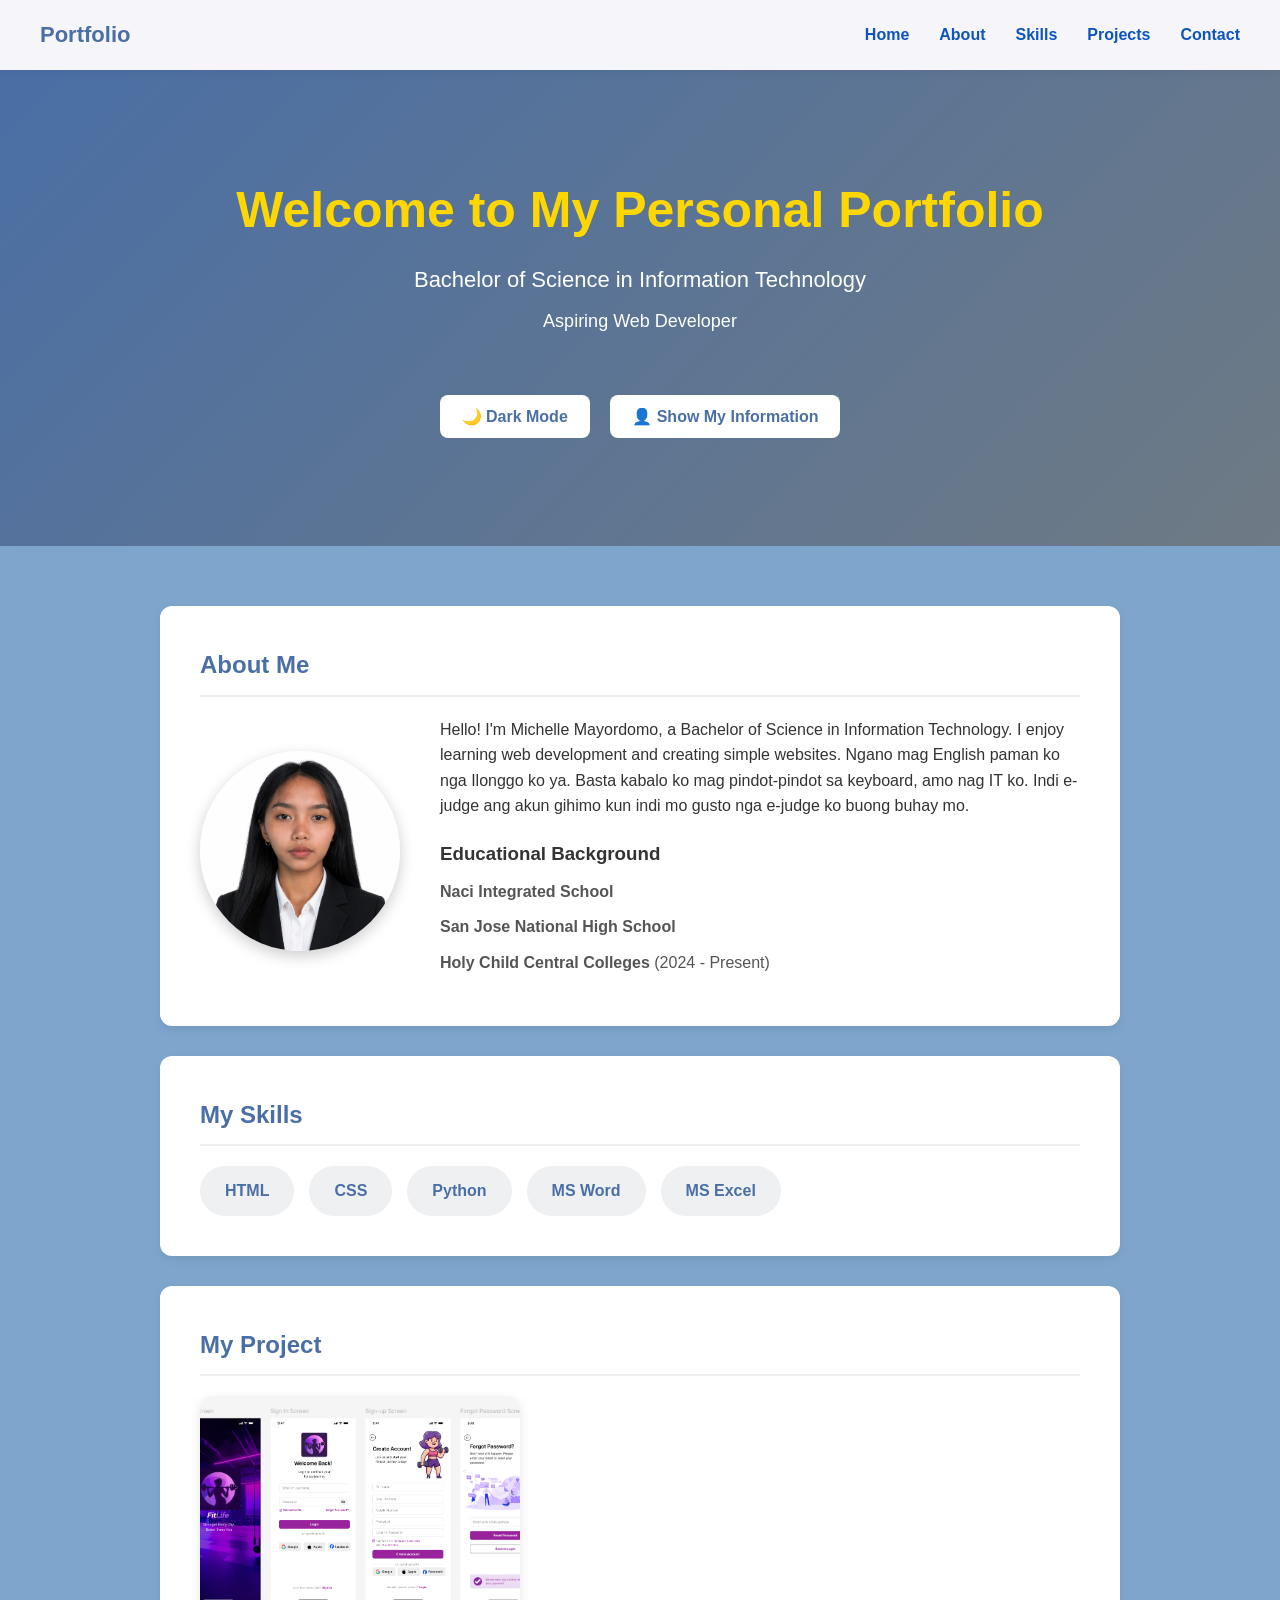
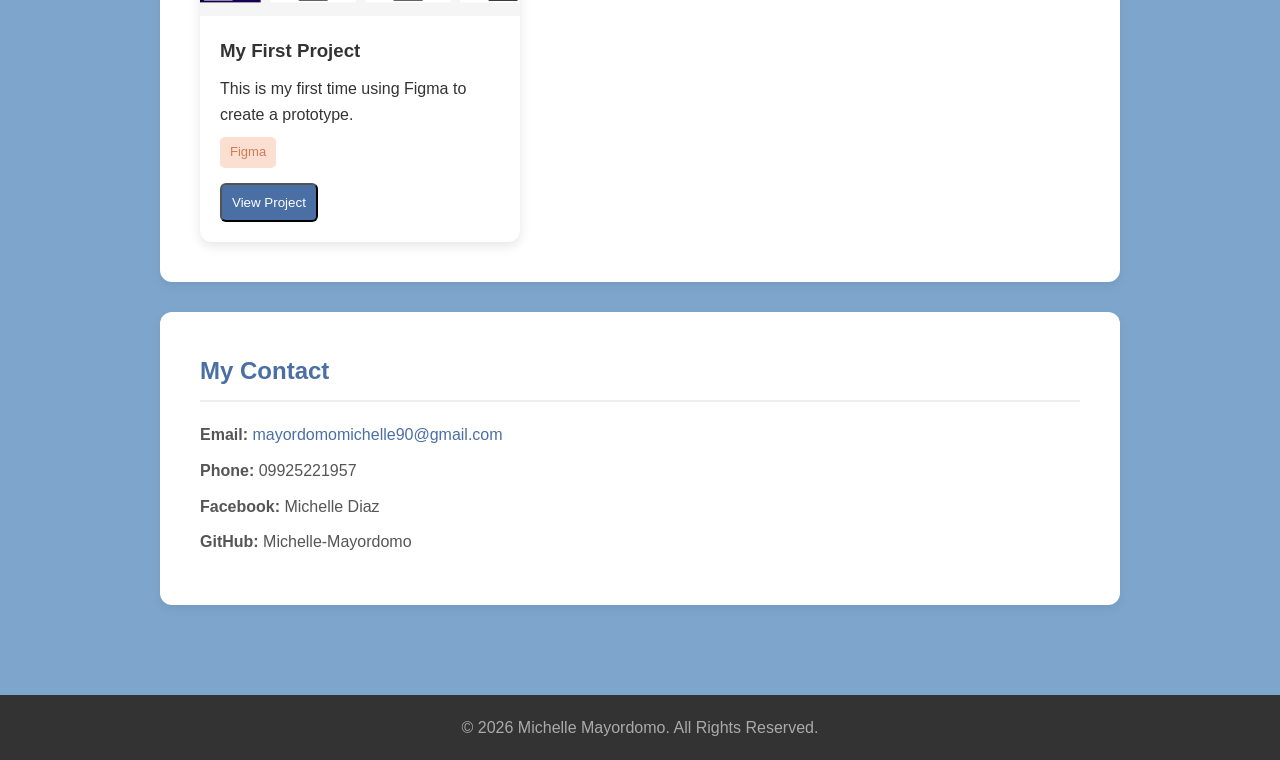
<file: index.html>
<!DOCTYPE html>
<html lang="en">
<head>
    <meta charset="UTF-8">
    <meta name="viewport" content="width=device-width, initial-scale=1.0">
    <title>Michelle Mayordomo | Portfolio</title>
    <link rel="stylesheet" href="style.css">
</head>
<body>

    <!-- Navigation -->
    <nav class="navbar">
        <div class="logo">Portfolio</div>
        <ul class="nav-links">
            <li><a href="#home">Home</a></li>
            <li><a href="#about">About</a></li>
            <li><a href="#skills">Skills</a></li>
            <li><a href="#project">Projects</a></li>
            <li><a href="#contact">Contact</a></li>
        </ul>
    </nav>

    <!-- Header -->
    <header id="home" class="hero-header">
        <div class="header-content">

            <h1 id="mainHeading">Michelle D. Mayordomo</h1>

            <h2>Bachelor of Science in Information Technology</h2>

            <p>Aspiring Web Developer</p>

            <br><br>

            <button id="themeBtn" class="hero-btn" onclick="toggleTheme()">
                🌙 Dark Mode
            </button>

            <button class="hero-btn" onclick="showInfo()">
                👤 Show My Information
            </button>

        </div>
    </header>

    <!-- Portfolio -->
    <main class="container" id="portfolio">

        <!-- About -->
        <section id="about" class="section-card">

            <h2>About Me</h2>

            <div class="about-container">

                <img src="izzmeee.png" alt="Michelle's Photo">

                <div class="about-text">

                    <p>
                        Hello! I'm Michelle Mayordomo, a Bachelor of Science in Information Technology.
                        I enjoy learning web development and creating simple websites.
                        Ngano mag English paman ko nga Ilonggo ko ya.
                        Basta kabalo ko mag pindot-pindot sa keyboard, amo nag IT ko.
                        Indi e-judge ang akun gihimo kun indi mo gusto nga e-judge ko buong buhay mo.
                    </p>

                    <h3>Educational Background</h3>

                    <ul class="edu-list">
                        <li><strong>Naci Integrated School</strong></li>
                        <li><strong>San Jose National High School</strong></li>
                        <li><strong>Holy Child Central Colleges</strong> (2024 - Present)</li>
                    </ul>

                </div>

            </div>

        </section>

        <!-- Skills -->
        <section id="skills" class="section-card">

            <h2>My Skills</h2>

            <div class="skills-container">
                <div class="skills-card">HTML</div>
                <div class="skills-card">CSS</div>
                <div class="skills-card">Python</div>
                <div class="skills-card">MS Word</div>
                <div class="skills-card">MS Excel</div>
            </div>

        </section>

        <!-- Project -->
        <section id="project" class="section-card">

            <h2>My Project</h2>

            <div class="project-grid">

                <div class="card">

                    <div class="card-img-wrapper">
                        <img src="Figma.png" alt="My First Project">
                    </div>

                    <div class="card-content">

                        <h3>My First Project</h3>

                        <p class="project-desc">
                            This is my first time using Figma to create a prototype.
                        </p>

                        <span class="tag">Figma</span>

                        <button class="btn" onclick="viewProject()">
                            View Project
                        </button>

                    </div>

                </div>

            </div>

        </section>

        <!-- Contact -->
        <section id="contact" class="section-card">

            <h2>My Contact</h2>

            <ul class="contact-list">

                <li>
                    <strong>Email:</strong>
                    <a href="mailto:mayordomomichelle90@gmail.com">
                        mayordomomichelle90@gmail.com
                    </a>
                </li>

                <li><strong>Phone:</strong> 09925221957</li>

                <li><strong>Facebook:</strong> Michelle Diaz</li>

                <li><strong>GitHub:</strong> Michelle-Mayordomo</li>

            </ul>

        </section>

    </main>

    <!-- Hidden Project Viewer -->
    <div id="projectView" style="display:none; text-align:center; padding:40px;">

        <h2>My Figma Prototype</h2>

        <img src="Figma.png"
             alt="Figma Prototype"
             style="width:90%; max-width:1000px; border-radius:10px; box-shadow:0 0 10px rgba(0,0,0,.3);">

        <br><br>

        <button class="btn" onclick="backPortfolio()">
            ← Back to Portfolio
        </button>

    </div>

    <!-- Footer -->
    <footer class="footer">
        <p>&copy; 2026 Michelle Mayordomo. All Rights Reserved.</p>
    </footer>

    <!-- JavaScript -->
    <script src="script.js"></script>

</body>
</html>
</file>
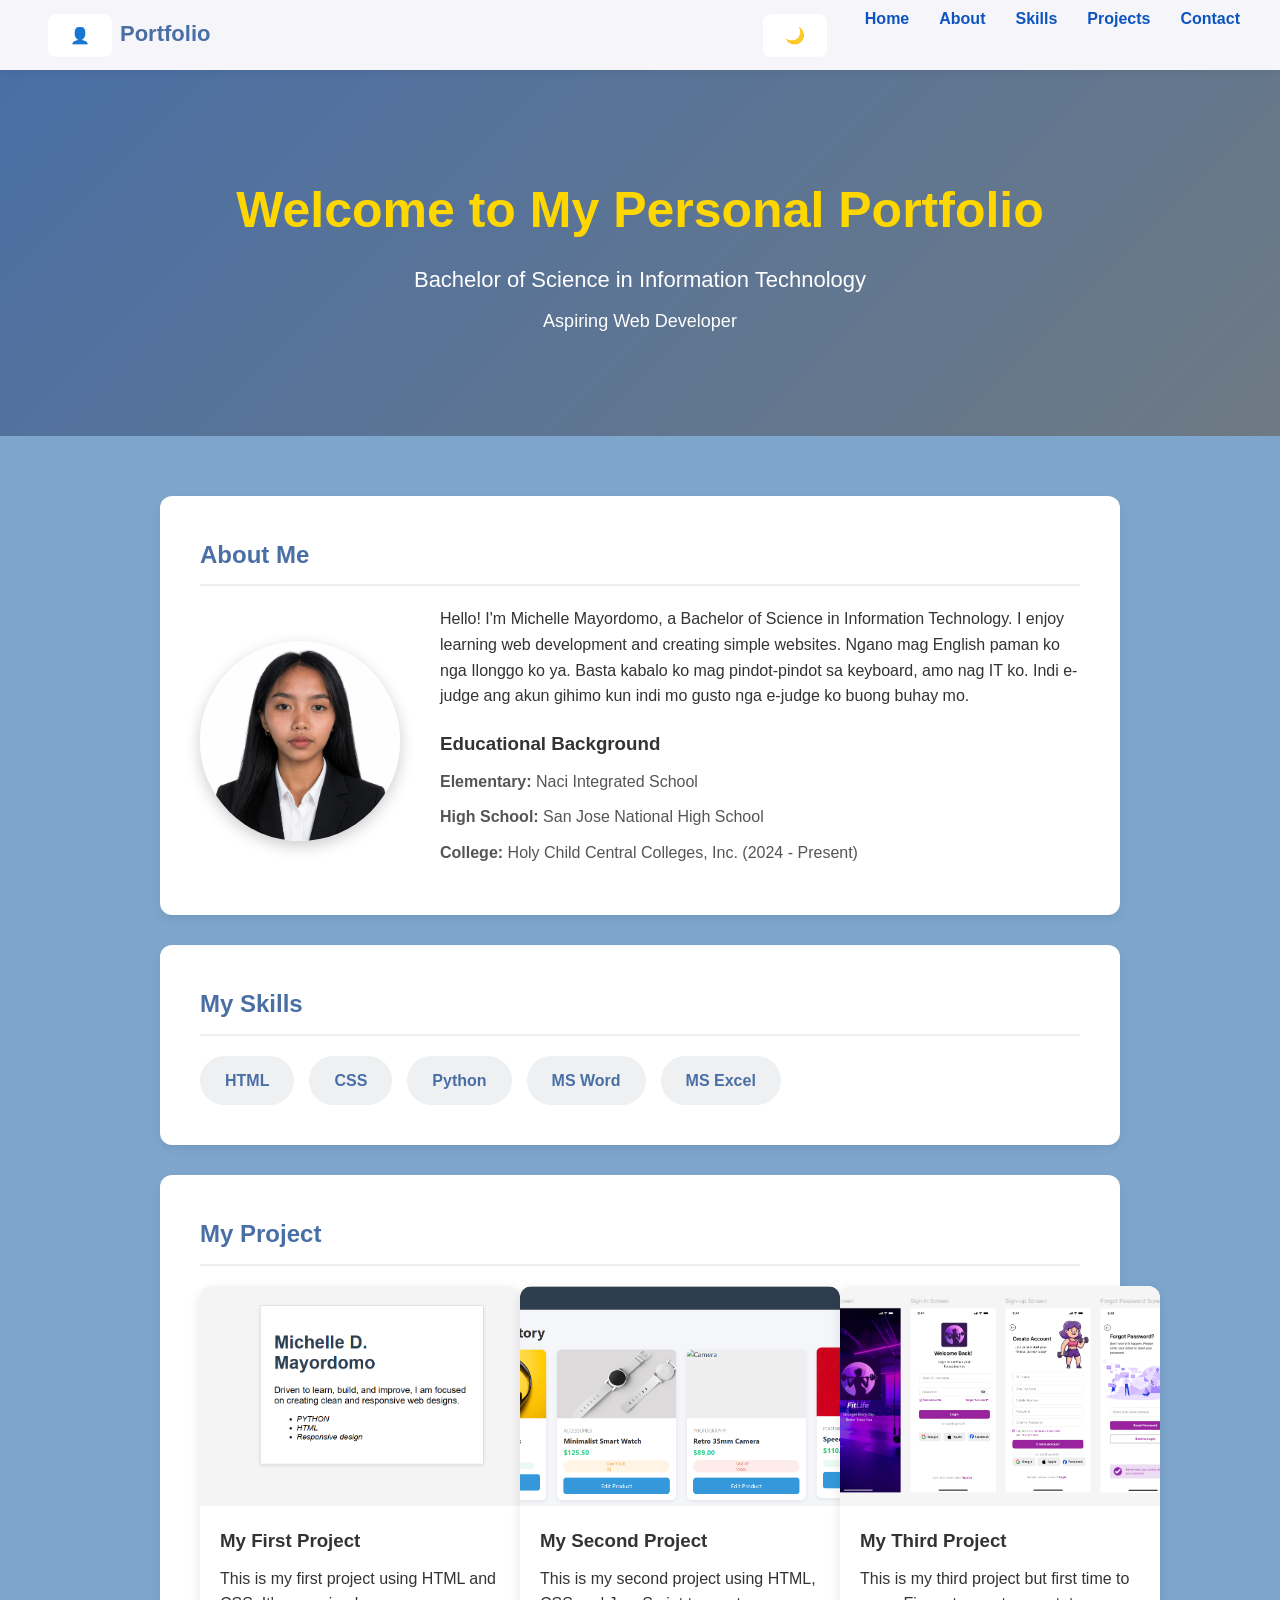
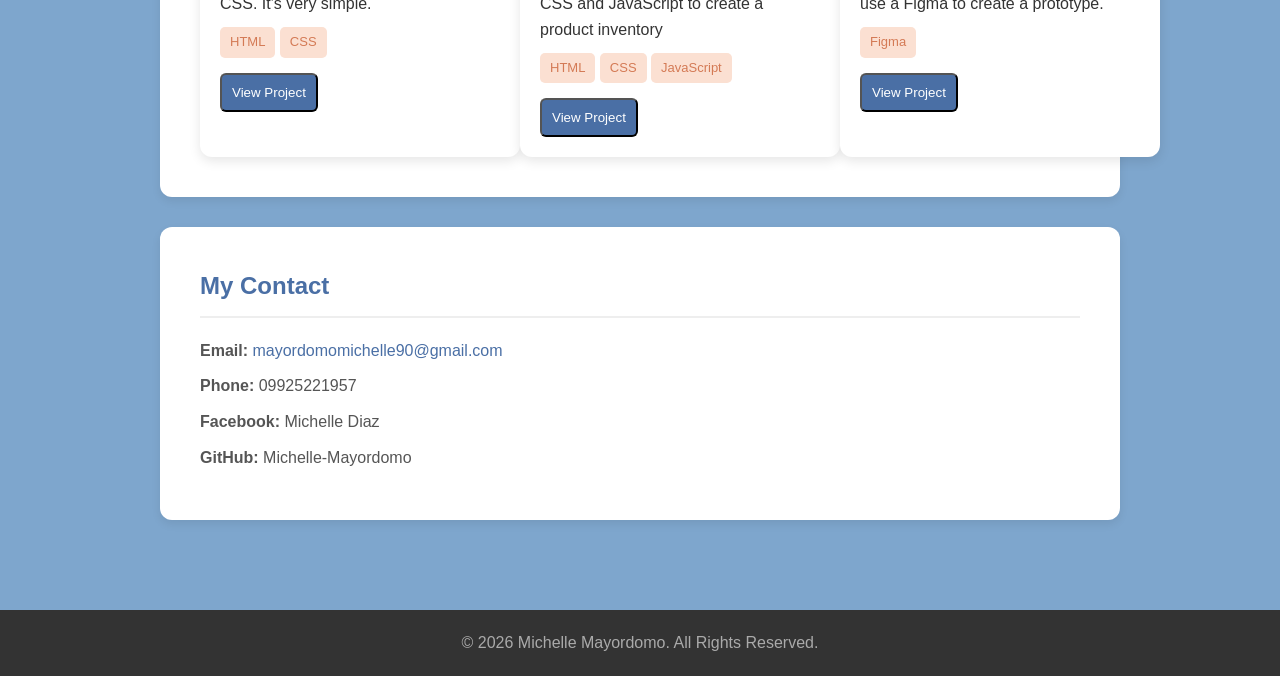
<file: SIR FROILAND/index.html>
<!DOCTYPE html>
<html lang="en">
<head>
    <meta charset="UTF-8">
    <meta name="viewport" content="width=device-width, initial-scale=1.0">
    <title>Michelle Mayordomo | Portfolio</title>
    <link rel="stylesheet" href="style.css">
</head>
<body>

    
    <nav class="navbar">
        
        <div class="logo"><button class="hero-btn" onclick="showInfo()">
                👤
            </button>Portfolio</div>
        <br><br>

        <ul class="nav-links">
            <button id="themeBtn" class="hero-btn" onclick="toggleTheme()">
                🌙
            </button>
            <li><a href="#home">Home</a></li>
            <li><a href="#about">About</a></li>
            <li><a href="#skills">Skills</a></li>
            <li><a href="#project">Projects</a></li>
            <li><a href="#contact">Contact</a></li>
        </ul>
    </nav>

    
    <header id="home" class="hero-header">
        <div class="header-content">

            <h1 id="mainHeading">Michelle D. Mayordomo</h1>

            <h2>Bachelor of Science in Information Technology</h2>

            <p>Aspiring Web Developer</p>

        </div>
    </header>

    
    <main class="container" id="portfolio">

        
        <section id="about" class="section-card">

            <h2>About Me</h2>

            <div class="about-container">

                <img src="mee.png" alt="Michelle's Photo">

                <div class="about-text">

                    <p>
                        Hello! I'm Michelle Mayordomo, a Bachelor of Science in Information Technology.
                        I enjoy learning web development and creating simple websites.
                        Ngano mag English paman ko nga Ilonggo ko ya.
                        Basta kabalo ko mag pindot-pindot sa keyboard, amo nag IT ko.
                        Indi e-judge ang akun gihimo kun indi mo gusto nga e-judge ko buong buhay mo.
                    </p>

                    <h3>Educational Background</h3>

                    <ul class="edu-list">
    
                         <li><strong>Elementary:</strong> Naci Integrated School</li>
                         <li><strong>High School:</strong> San Jose National High School</li>
                          <li><strong>College:</strong> Holy Child Central Colleges, Inc. (2024 - Present)</li>
                    </ul>

                </div>

            </div>

        </section>

     
        <section id="skills" class="section-card">

            <h2>My Skills</h2>

            <div class="skills-container">
                <div class="skills-card">HTML</div>
                <div class="skills-card">CSS</div>
                <div class="skills-card">Python</div>
                <div class="skills-card">MS Word</div>
                <div class="skills-card">MS Excel</div>
            </div>

        </section>

       
        <section id="project" class="section-card">

            <h2>My Project</h2>

            <div class="project-grid">

            


            <div class="project-grid">

                <div class="card">

                    <div class="card-img-wrapper">
                        <img src="amo ni.png" alt="My First Project">
                    </div>

                    <div class="card-content">

                        <h3>My First Project</h3>

                        <p class="project-desc">
                            This is my first project using HTML and CSS. It's very simple.
                        </p>

                        <span class="tag">HTML</span>
<span class="tag">CSS</span>
                        <button class="btn" onclick="viewProject()">
                            View Project
                        </button>

                    </div>

                </div>

                <div class="card">

                    <div class="card-img-wrapper">
                        <img src="project.png" alt="My Second Project">
                    </div>

                    <div class="card-content">

                        <h3>My Second Project</h3>

                        <p class="project-desc">
                            This is my second project using HTML, CSS and JavaScript to create a product inventory
                        </p>

                        <span class="tag">HTML</span>
 <span class="tag">CSS</span>
 <span class="tag">JavaScript</span>
                        <button class="btn" onclick="viewProject()">
                            View Project
                        </button>

                    </div>

                </div>
                <div class="card">

                    <div class="card-img-wrapper">
                        <img src="Figma.png" alt="My First Project">
                    </div>

                    <div class="card-content">

                        <h3>My Third Project</h3>

                        <p class="project-desc">
                            This is my third project but first time to use a Figma to create a prototype.
                        </p>

                        <span class="tag">Figma</span>

                        <button class="btn" onclick="viewProject()">
                            View Project
                        </button>

                    </div>

                </div>
            </div>

        </section>

      
        <section id="contact" class="section-card">

            <h2>My Contact</h2>

            <ul class="contact-list">

                <li>
                    <strong>Email:</strong>
                    <a href="mailto:mayordomomichelle90@gmail.com">
                        mayordomomichelle90@gmail.com
                    </a>
                </li>

                <li><strong>Phone:</strong> 09925221957</li>

                <li><strong>Facebook:</strong> Michelle Diaz</li>

                <li><strong>GitHub:</strong> Michelle-Mayordomo</li>

            </ul>

        </section>

    </main>

    
    <div id="projectView" style="display:none; text-align:center; padding:20px;">

        <h2>My Simple Project</h2>

        <img src="amo ni.png"
             alt="Figma Prototype"
             style="width:90%; max-width:1000px; border-radius:10px; box-shadow:0 0 10px rgba(0,0,0,.3);">

        <br><br>

        <button class="btn" onclick="backPortfolio()">
            ← Back
        </button>

    </div>
<div id="projectView" style="display:none; text-align:center; padding:40px;">

        <h2>My Product Inventory Project</h2>

        <img src="project.png"
             alt="Figma Prototype"
             style="width:90%; max-width:1000px; border-radius:10px; box-shadow:0 0 10px rgba(0,0,0,.3);">

        <br><br>

        <button class="btn" onclick="backPortfolio()">
            ← Back
        </button>

    </div>
    <div id="projectView" style="display:none; text-align:center; padding:40px;">

        <h2>My Prototype Project</h2>

        <img src="Figma.png"
             alt="Figma Prototype"
             style="width:90%; max-width:1000px; border-radius:10px; box-shadow:0 0 10px rgba(0,0,0,.3);">

        <br><br>

        <button class="btn" onclick="backPortfolio()">
            ← Back
        </button>

    </div>
    
    <footer class="footer">
        <p>&copy; 2026 Michelle Mayordomo. All Rights Reserved.</p>
    </footer>

    <!-- JavaScript -->
    <script src="script.js"></script>

</body>
</html>
</file>
<file: style.css>
/* Reset */
*{
    margin:0;
    padding:0;
    box-sizing:border-box;
}

/* Body */
body{
    font-family:'Segoe UI', Arial, sans-serif;
    background:#7ea6cd;
    color:#333;
    line-height:1.6;
    padding-top:70px;
    transition:0.3s;
}

/* Navigation */
.navbar{
    display:flex;
    justify-content:space-between;
    align-items:center;
    background:#f6f6fa;
    padding:0 40px;
    height:70px;
    position:fixed;
    top:0;
    left:0;
    width:100%;
    box-shadow:0 2px 10px rgba(0,0,0,.05);
    z-index:1000;
}

.logo{
    color:#4a6fa5;
    font-size:22px;
    font-weight:bold;
}

.nav-links{
    display:flex;
    list-style:none;
}

.nav-links li{
    margin-left:30px;
}

.nav-links a{
    color:#0d54bf;
    text-decoration:none;
    font-weight:600;
    transition:.3s;
}

.nav-links a:hover{
    color:#4a6fa5;
}

/* Header */
.hero-header{
    background:linear-gradient(135deg,#4a6fa5,#6e7a84);
    color:white;
    text-align:center;
    padding:100px 20px;
    margin-bottom:40px;
}

.header-content h1{
    font-size:46px;
    margin-bottom:12px;
}

.header-content h2{
    font-size:22px;
    font-weight:400;
    margin-bottom:10px;
}

.header-content p{
    font-size:18px;
}

/* Buttons */

.hero-btn{
    padding:12px 22px;
    margin:8px;
    border:none;
    border-radius:8px;
    background:white;
    color:#4a6fa5;
    font-size:16px;
    font-weight:bold;
    cursor:pointer;
    transition:.3s;
}

.hero-btn:hover{
    background:#4a6fa5;
    color:white;
}

/* Main Container */

.container{
    max-width:1000px;
    margin:auto;
    padding:20px;
}

.section-card{
    background:white;
    border-radius:12px;
    padding:40px;
    margin-bottom:30px;
    box-shadow:0 4px 10px rgba(0,0,0,.08);
}

.section-card h2{
    color:#4a6fa5;
    margin-bottom:20px;
    border-bottom:2px solid #eee;
    padding-bottom:10px;
}

/* About */

.about-container{
    display:flex;
    align-items:center;
    gap:40px;
}

.about-container img{
    width:200px;
    height:200px;
    border-radius:50%;
    object-fit:cover;
    box-shadow:0 5px 15px rgba(0,0,0,.2);
}

.about-text{
    flex:1;
}

.about-text p{
    margin-bottom:20px;
}

.about-text h3{
    margin-bottom:10px;
}

/* Lists */

.edu-list,
.contact-list{
    list-style:none;
}

.edu-list li,
.contact-list li{
    margin-bottom:10px;
    color:#555;
}

/* Skills */

.skills-container{
    display:flex;
    flex-wrap:wrap;
    gap:15px;
}

.skills-card{
    background:#eef0f2;
    color:#4a6fa5;
    padding:12px 25px;
    border-radius:25px;
    font-weight:bold;
    transition:.3s;
}

.skills-card:hover{
    background:#4a6fa5;
    color:white;
}

/* Project */

.project-grid{
    display:flex;
}

.card{
    width:320px;
    background:white;
    border-radius:12px;
    overflow:hidden;
    box-shadow:0 4px 12px rgba(0,0,0,.1);
}

.card:hover{
    transform:translateY(-5px);
    transition:.3s;
}

.card-img-wrapper{
    height:220px;
    overflow:hidden;
}

.card img{
    width:100%;
    height:100%;
    object-fit:cover;
}

.card-content{
    padding:20px;
}

.project-desc{
    margin:10px 0;
}

.tag{
    display:inline-block;
    background:#fbe0d2;
    color:#d47a55;
    padding:5px 10px;
    border-radius:5px;
    font-size:13px;
    margin-bottom:15px;
}

.btn{
    display:block;
    text-align:center;
    background:#4a6fa5;
    color:white;
    padding:10px;
    text-decoration:none;
    border-radius:6px;
    transition:.3s;
}

.btn:hover{
    background:#2d5a91;
}

/* Contact */

.contact-list a{
    color:#4a6fa5;
    text-decoration:none;
}

/* Footer */

.footer{
    background:#333;
    color:#aaa;
    text-align:center;
    padding:20px;
    margin-top:40px;
}

/* ===========================
      DARK MODE
=========================== */

.dark-mode{
    background:#1b1b1b;
    color:white;
}

.dark-mode .navbar{
    background:#2d2d2d;
}

.dark-mode .logo{
    color:white;
}

.dark-mode .nav-links a{
    color:white;
}

.dark-mode .section-card{
    background:#333;
    color:white;
}

.dark-mode .section-card h2{
    color:#7ec8ff;
}

.dark-mode .about-text p,
.dark-mode .edu-list li,
.dark-mode .contact-list li,
.dark-mode .project-desc{
    color:#ddd;
}

.dark-mode .skills-card{
    background:#555;
    color:white;
}

.dark-mode .btn{
    background:#7ec8ff;
    color:black;
}

.dark-mode .footer{
    background:#111;
    color:#ccc;
}

.dark-mode .contact-list a{
    color:#7ec8ff;
}

/* Responsive */

@media(max-width:768px){

    body{
        padding-top:120px;
    }

    .navbar{
        flex-direction:column;
        height:auto;
        padding:15px;
    }

    .nav-links{
        margin-top:10px;
    }

    .nav-links li{
        margin:0 10px;
    }

    .about-container{
        flex-direction:column;
        text-align:center;
    }

    .project-grid{
        justify-content:center;
    }

    .card{
        width:100%;
    }

}
</file>
<file: SIR FROILAND/style.css>
*{
    margin:0;
    padding:0;
    box-sizing:border-box;
}


body{
    font-family:'Segoe UI', Arial, sans-serif;
    background:#7ea6cd;
    color:#333;
    line-height:1.6;
    padding-top:70px;
    transition:0.3s;
}


.navbar{
    display:flex;
    justify-content:space-between;
    align-items:center;
    background:#f6f6fa;
    padding:0 40px;
    height:70px;
    position:fixed;
    top:0;
    left:0;
    width:100%;
    box-shadow:0 2px 10px rgba(0,0,0,.05);
    z-index:1000;
}

.logo{
    color:#4a6fa5;
    font-size:22px;
    font-weight:bold;
}

.nav-links{
    display:flex;
    list-style:none;
}

.nav-links li{
    margin-left:30px;
}

.nav-links a{
    color:#0d54bf;
    text-decoration:none;
    font-weight:600;
    transition:.3s;
}

.nav-links a:hover{
    color:#4a6fa5;
}


.hero-header{
    background:linear-gradient(135deg,#4a6fa5,#6e7a84);
    color:white;
    text-align:center;
    padding:100px 20px;
    margin-bottom:40px;
}

.header-content h1{
    font-size:46px;
    margin-bottom:12px;
}

.header-content h2{
    font-size:22px;
    font-weight:400;
    margin-bottom:10px;
}

.header-content p{
    font-size:18px;
}



.hero-btn{
    padding:12px 22px;
    margin:8px;
    border:none;
    border-radius:8px;
    background:white;
    color:#4a6fa5;
    font-size:16px;
    font-weight:bold;
    cursor:pointer;
    transition:.3s;
}

.hero-btn:hover{
    background:#4a6fa5;
    color:white;
}



.container{
    max-width:1000px;
    margin:auto;
    padding:20px;
}

.section-card{
    background:white;
    border-radius:12px;
    padding:40px;
    margin-bottom:30px;
    box-shadow:0 4px 10px rgba(0,0,0,.08);
}

.section-card h2{
    color:#4a6fa5;
    margin-bottom:20px;
    border-bottom:2px solid #eee;
    padding-bottom:10px;
}



.about-container{
    display:flex;
    align-items:center;
    gap:40px;
}

.about-container img{
    width:200px;
    height:200px;
    border-radius:50%;
    object-fit:cover;
    box-shadow:0 5px 15px rgba(0,0,0,.2);
}

.about-text{
    flex:1;
}

.about-text p{
    margin-bottom:20px;
}

.about-text h3{
    margin-bottom:10px;
}



.edu-list,
.contact-list{
    list-style:none;
}

.edu-list li,
.contact-list li{
    margin-bottom:10px;
    color:#555;
}



.skills-container{
    display:flex;
    flex-wrap:wrap;
    gap:15px;
}

.skills-card{
    background:#eef0f2;
    color:#4a6fa5;
    padding:12px 25px;
    border-radius:25px;
    font-weight:bold;
    transition:.3s;
}

.skills-card:hover{
    background:#4a6fa5;
    color:white;
}



.project-grid{
    display:flex;
}

.card{
    width:320px;
    background:white;
    border-radius:12px;
    overflow:hidden;
    box-shadow:0 4px 12px rgba(0,0,0,.1);
}

.card:hover{
    transform:translateY(-5px);
    transition:.3s;
}

.card-img-wrapper{
    height:220px;
    overflow:hidden;
}

.card img{
    width:100%;
    height:100%;
    object-fit:cover;
}

.card-content{
    padding:20px;
}

.project-desc{
    margin:10px 0;
}

.tag{
    display:inline-block;
    background:#fbe0d2;
    color:#d47a55;
    padding:5px 10px;
    border-radius:5px;
    font-size:13px;
    margin-bottom:15px;
}

.btn{
    display:block;
    text-align:center;
    background:#4a6fa5;
    color:white;
    padding:10px;
    text-decoration:none;
    border-radius:6px;
    transition:.3s;
}

.btn:hover{
    background:#2d5a91;
}



.contact-list a{
    color:#4a6fa5;
    text-decoration:none;
}



.footer{
    background:#333;
    color:#aaa;
    text-align:center;
    padding:20px;
    margin-top:40px;
}


.dark-mode{
    background:#1b1b1b;
    color:white;
}

.dark-mode .navbar{
    background:#2d2d2d;
}

.dark-mode .logo{
    color:white;
}

.dark-mode .nav-links a{
    color:white;
}

.dark-mode .section-card{
    background:#333;
    color:white;
}

.dark-mode .section-card h2{
    color:#7ec8ff;
}

.dark-mode .about-text p,
.dark-mode .edu-list li,
.dark-mode .contact-list li,
.dark-mode .project-desc{
    color:#ddd;
}

.dark-mode .skills-card{
    background:#555;
    color:white;
}

.dark-mode .btn{
    background:#7ec8ff;
    color:black;
}

.dark-mode .footer{
    background:#111;
    color:#ccc;
}

.dark-mode .contact-list a{
    color:#7ec8ff;
}



@media(max-width:768px){

    body{
        padding-top:120px;
    }

    .navbar{
        flex-direction:column;
        height:auto;
        padding:15px;
    }

    .nav-links{
        margin-top:10px;
    }

    .nav-links li{
        margin:0 10px;
    }

    .about-container{
        flex-direction:column;
        text-align:center;
    }

    .project-grid{
        justify-content:center;
    }

    .card{
        width:100%;
    }

}
</file>
